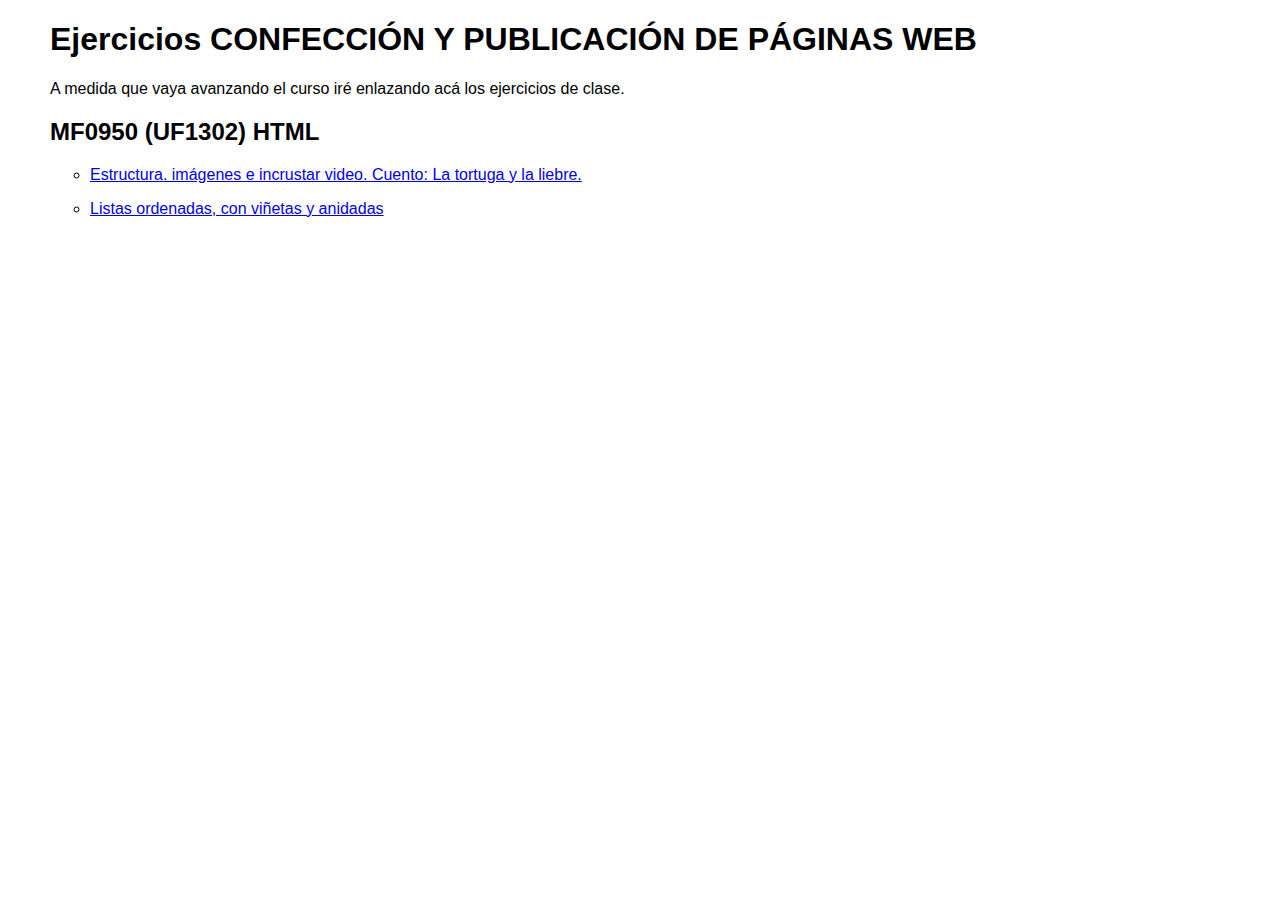
<file: index.html>
<!DOCTYPE html>
<html lang="en">
<head>
  <meta charset="UTF-8">
  <meta name="viewport" content="width=device-width, initial-scale=1.0">
  <link rel="stylesheet" href="./css/indice.css">
  <script src="./js/bloquear.js"></script>
  <title>Ejercicios IFCD0110_CEN</title>
</head>
<body>
  <div id="container">
    <h1>Ejercicios CONFECCIÓN Y PUBLICACIÓN DE PÁGINAS WEB</h1>
    <p>A medida que vaya avanzando el curso iré enlazando acá los ejercicios de clase.</p>
    <h2>MF0950 (UF1302) HTML</h2>
    <ul type="circle">
      <li>
        <p><a href="cuento.html" target="_blank" rel="noopener noreferrer">Estructura. imágenes e incrustar video. Cuento: La tortuga y la liebre.</a></p>
      </li>
      <li><p><a target="_blank" href="listas.html">Listas ordenadas, con viñetas y anidadas</a></p></li>
    </ul>
  </div>
</body>
</html>
</file>
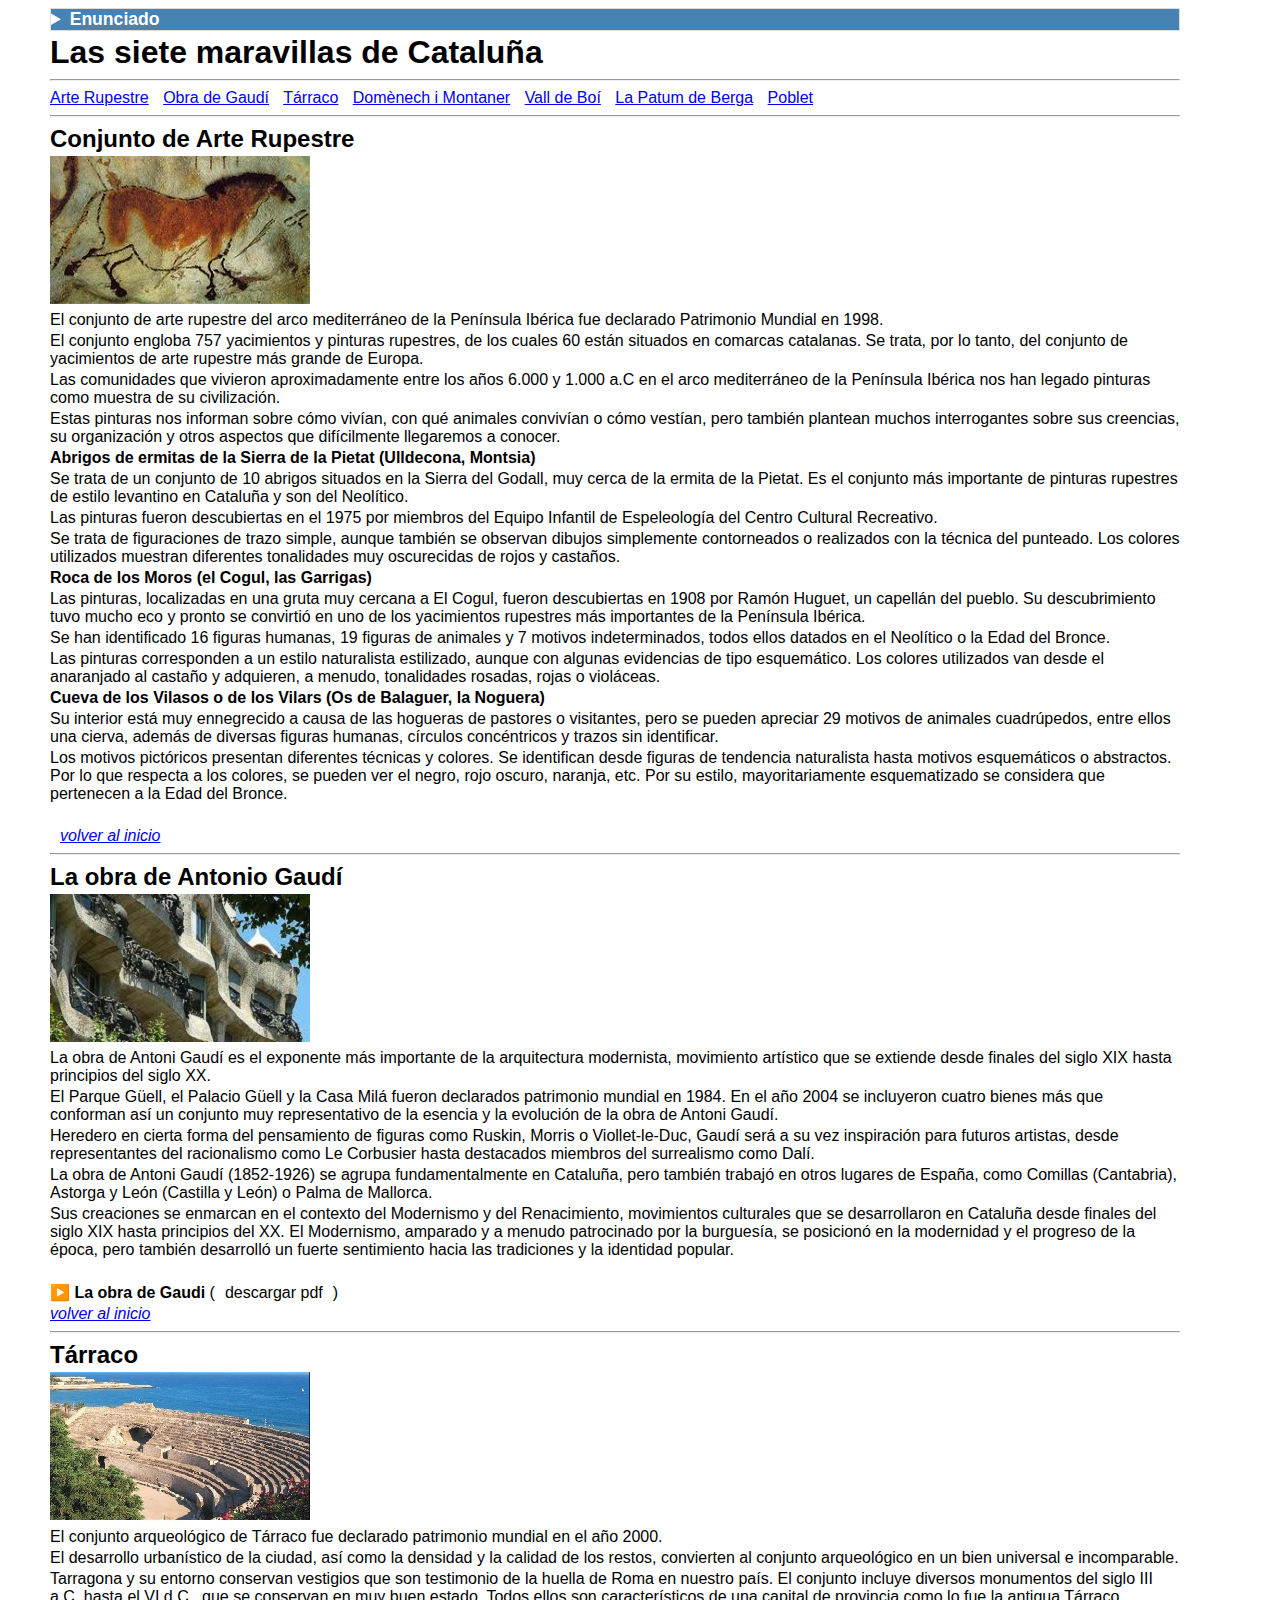
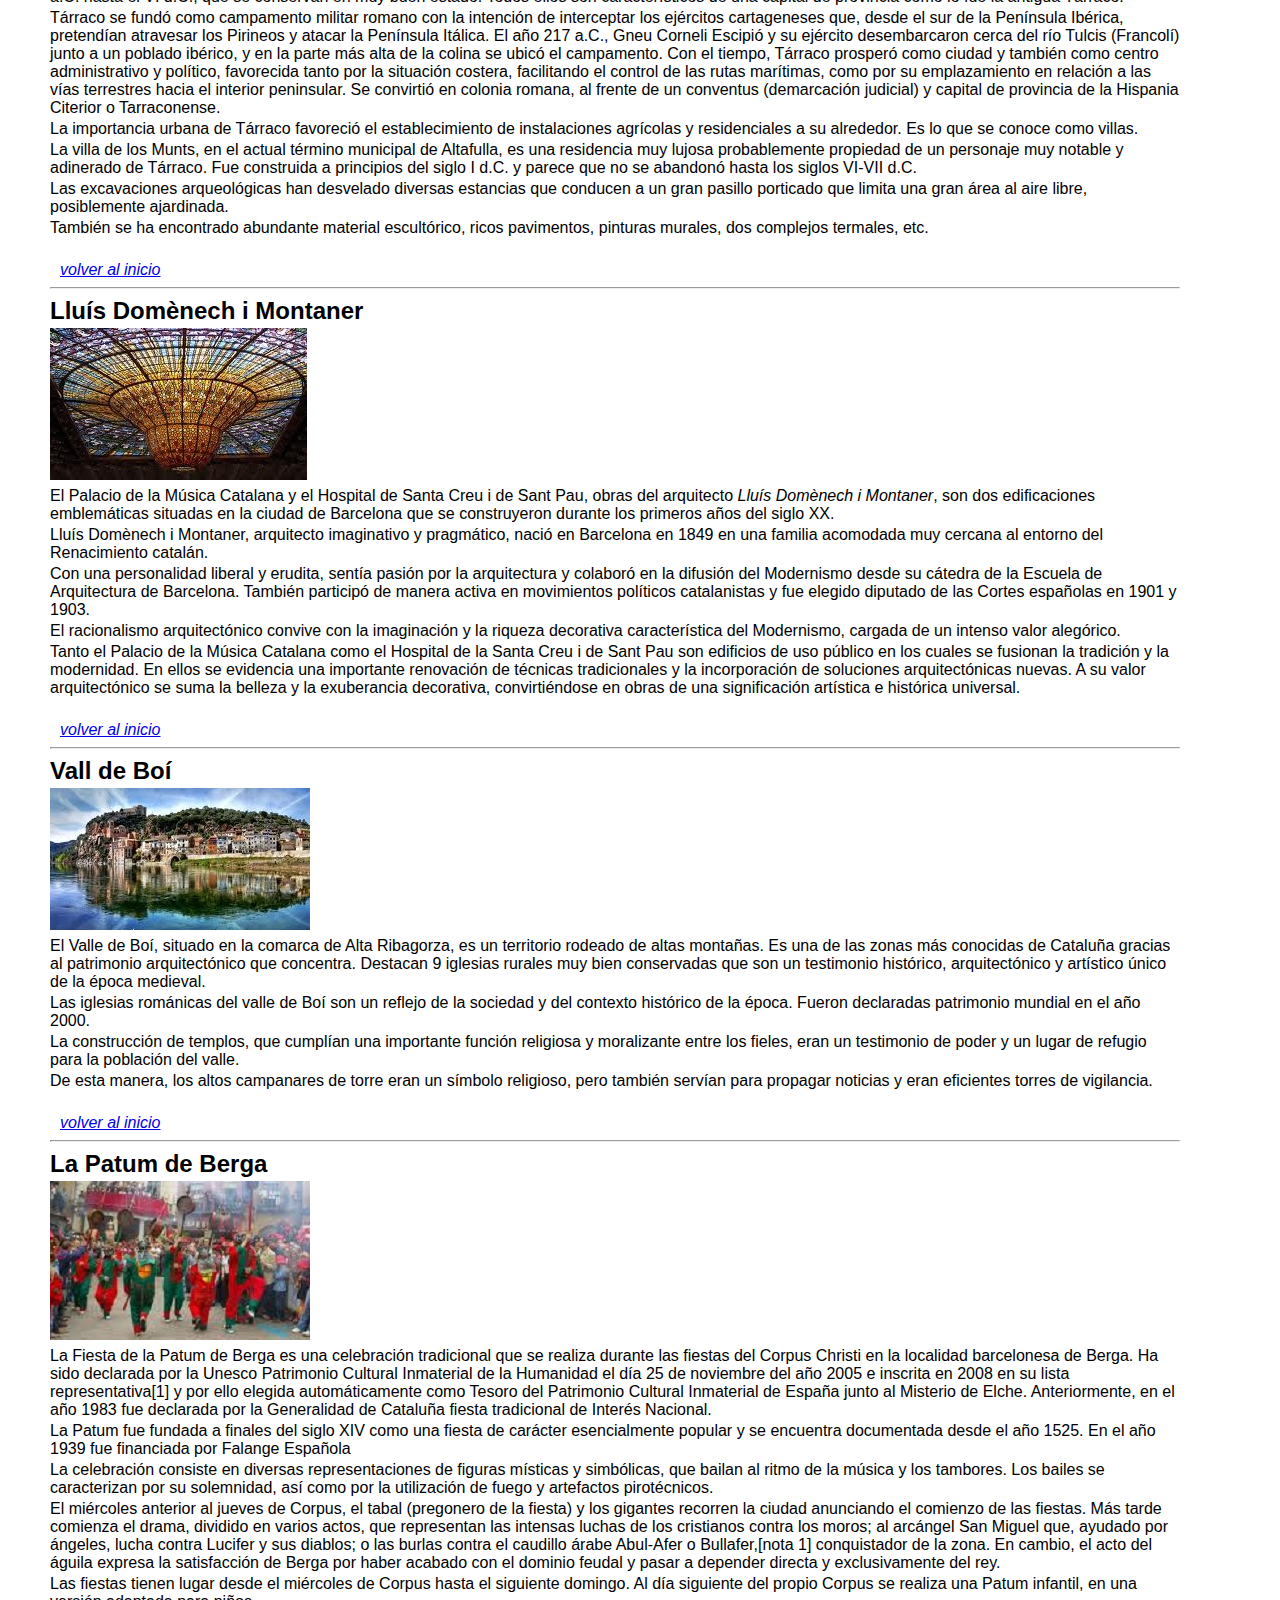
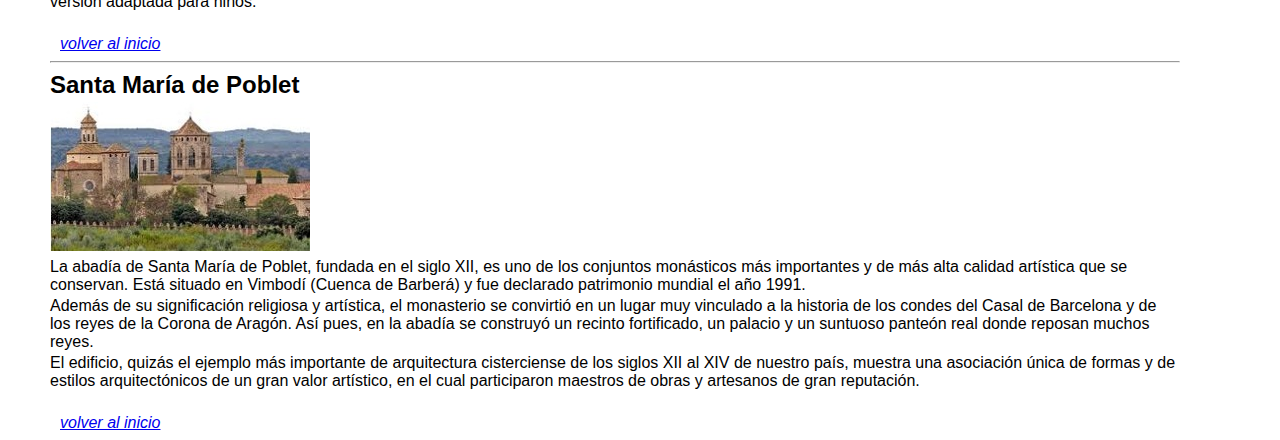
<file: links/index.html>
<!DOCTYPE html>
<html lang="es">
<head>
  <meta charset="UTF-8">
  <meta name="viewport" content="width=device-width, initial-scale=1.0">
<title>Enlaces</title>
<link rel="stylesheet" href="./css/estilos.css">
<script src="./js/bloquear.js"></script>
<style>
  a {margin-right: 10px;}
</style>
</head>
<body>
  <details>
    <summary>Enunciado</summary>
    <ul>
      <li><p>Descargar los siguientes archivos</p>
        <ul>
          <li>Material de Apoyo: <a target="_blank" href="./VinculosHTML.pdf" download>VinculosHTML.pdf</a></li>
          <li><a target="_blank" href="./material/textos.txt" download>textos</a></li>
          <li><a target="_blank" href="./material/img.zip" download>img.zip: carpeta de imágenes</a></li>
          <li><a target="_blank" href="./material/obragaudi.pdf" download>obragaudi.pdf</a></li>
        </ul>
      </li>
      <li>Hacer una página web similar a ésta, con los hipervínculos correspondientes.</li>
    </ul>
    <br>
  </details>
  <div id="header">			       
    <h1>Las siete maravillas de Cataluña</h1>				
  </div> <!-- FIN DIV HEADER -->
  <hr>
  <p>
    <a href="#arte">Arte Rupestre</a>
    <a href="#gaudi">Obra de Gaudí</a>
    <a href="#tarraco">Tárraco</a>
    <a href="#domimon">Domènech i Montaner</a>
    <a href="#boi">Vall de Boí</a>
    <a href="#berga">La Patum de Berga</a>
    <a href="#poblet">Poblet</a>
  </p>

  <hr>
  <a name="arte"><h2>Conjunto de Arte Rupestre</h2>
  <p><img src="./img/rupestre.jpg" alt="arte rupestre"></p>
  <p>El conjunto de arte rupestre del arco mediterráneo de la Península Ibérica fue declarado Patrimonio Mundial en 1998.</p>
  <p>El conjunto engloba 757 yacimientos y pinturas rupestres, de los cuales 60 están situados en comarcas catalanas. Se trata, por lo tanto, del conjunto de yacimientos de arte rupestre más grande de Europa.</p>
  <p>Las comunidades que vivieron aproximadamente entre los años 6.000 y 1.000 a.C en el arco mediterráneo de la Península Ibérica nos han legado pinturas como muestra de su civilización.</p>
  <p>Estas pinturas nos informan sobre cómo vivían, con qué animales convivían o cómo vestían, pero también plantean muchos interrogantes sobre sus creencias, su organización y otros aspectos que difícilmente llegaremos a conocer.</p>
  <p><b>Abrigos de ermitas de la Sierra de la Pietat (Ulldecona, Montsia)</b></p>
  <p>Se trata de un conjunto de 10 abrigos situados en la Sierra del Godall, muy cerca de la ermita de la Pietat. Es el conjunto más importante de pinturas rupestres de estilo levantino en Cataluña y son del Neolítico. 
  <p>Las pinturas fueron descubiertas en el 1975 por miembros del Equipo Infantil de Espeleología del Centro Cultural Recreativo.</p>
  <p>Se trata de figuraciones de trazo simple, aunque también se observan dibujos simplemente contorneados o realizados con la técnica del punteado. Los colores utilizados muestran diferentes tonalidades muy oscurecidas de rojos y castaños.<p>
  <p><b>Roca de los Moros (el Cogul, las Garrigas)</b><p>
  <p>Las pinturas, localizadas en una gruta muy cercana a El Cogul, fueron descubiertas en 1908 por Ramón Huguet, un capellán del pueblo. Su descubrimiento tuvo mucho eco y pronto se convirtió en uno de los yacimientos rupestres más importantes de la Península Ibérica.<p>
  <p>Se han identificado 16 figuras humanas, 19 figuras de animales y 7 motivos indeterminados, todos ellos datados en el Neolítico o la Edad del Bronce.<p>
  <p>Las pinturas corresponden a un estilo naturalista estilizado, aunque con algunas evidencias de tipo esquemático. Los colores utilizados van desde el anaranjado al castaño y adquieren, a menudo, tonalidades rosadas, rojas o violáceas.<p>
  <p><b>Cueva de los Vilasos o de los Vilars (Os de Balaguer, la Noguera)</b></p>
  <p>Su interior está muy ennegrecido a causa de las hogueras de pastores o visitantes, pero se pueden apreciar 29 motivos de animales cuadrúpedos, entre ellos una cierva, además de diversas figuras humanas, círculos concéntricos y trazos sin identificar.<p>
  <p>Los motivos pictóricos presentan diferentes técnicas y colores. Se identifican desde figuras de tendencia naturalista hasta motivos esquemáticos o abstractos. Por lo que respecta a los colores, se pueden ver el negro, rojo oscuro, naranja, etc. Por su estilo, mayoritariamente esquematizado se considera que pertenecen a la Edad del Bronce.<p>
  <p><em><a href="#top">volver al inicio</a></em></p>
  <hr>
  <a name="gaudi"><h2>La obra de Antonio Gaudí</h2>
  <p><img src="./img/gaudi.jpg" alt="La casa Milá"></p>
  <p>La obra de Antoni Gaudí es el exponente más importante de la arquitectura modernista, movimiento artístico que se extiende desde finales del siglo XIX hasta principios del siglo XX.</p>
  <p>El Parque Güell, el Palacio Güell y la Casa Milá fueron declarados patrimonio mundial en 1984. En el año 2004 se incluyeron cuatro bienes más que conforman así un conjunto muy representativo de la esencia y la evolución de la obra de Antoni Gaudí.</p>
  <p>Heredero en cierta forma del pensamiento de figuras como Ruskin, Morris o Viollet-le-Duc, Gaudí será a su vez inspiración para futuros artistas, desde representantes del racionalismo como Le Corbusier hasta destacados miembros del surrealismo como Dalí.</p>
  <p>La obra de Antoni Gaudí (1852-1926) se agrupa fundamentalmente en Cataluña, pero también trabajó en otros lugares de España, como Comillas (Cantabria), Astorga y León (Castilla y León) o Palma de Mallorca.</p>
  <p>Sus creaciones se enmarcan en el contexto del Modernismo y del Renacimiento, movimientos culturales que se desarrollaron en Cataluña desde finales del siglo XIX hasta principios del XX. El Modernismo, amparado y a menudo patrocinado por la burguesía, se posicionó en la modernidad y el progreso de la época, pero también desarrolló un fuerte sentimiento hacia las tradiciones y la identidad popular.</p>
  <p>▶️ <b>La obra de Gaudi</b> (<a title="Insertar vínculo">descargar pdf</a>)</p>
  <p><em><a href="#top">volver al inicio</a></em></p>
  <hr>
  <a name="tarraco"><h2>Tárraco</h2>
  <p><img src="./img/tarraco.jpg" alt="Tárraco"></p>
  <p>El conjunto arqueológico de Tárraco fue declarado patrimonio mundial en el año 2000.</p>
  <p>El desarrollo urbanístico de la ciudad, así como la densidad y la calidad de los restos, convierten al conjunto arqueológico en un bien universal e incomparable.</p>
  <p>Tarragona y su entorno conservan vestigios que son testimonio de la huella de Roma en nuestro país. El conjunto incluye diversos monumentos del siglo III a.C. hasta el VI d.C., que se conservan en muy buen estado. Todos ellos son característicos de una capital de provincia como lo fue la antigua Tárraco.</p>
  <p>Tárraco se fundó como campamento militar romano con la intención de interceptar los ejércitos cartageneses que, desde el sur de la Península Ibérica, pretendían atravesar los Pirineos y atacar la Península Itálica.
  El año 217 a.C., Gneu Corneli Escipió y su ejército desembarcaron cerca del río Tulcis (Francolí) junto a un poblado ibérico, y en la parte más alta de la colina se ubicó el campamento.
  Con el tiempo, Tárraco prosperó como ciudad y también como centro administrativo y político, favorecida tanto por la situación costera, facilitando el control de las rutas marítimas, como por su emplazamiento en relación a las vías terrestres hacia el interior peninsular.
  Se convirtió en colonia romana, al frente de un conventus (demarcación judicial) y capital de provincia de la Hispania Citerior o Tarraconense.</p>
  <p>La importancia urbana de Tárraco favoreció el establecimiento de instalaciones agrícolas y residenciales a su alrededor. Es lo que se conoce como villas.</p>
  <p>La villa de los Munts, en el actual término municipal de Altafulla, es una residencia muy lujosa probablemente propiedad de un personaje muy notable y adinerado de Tárraco. Fue construida a principios del siglo I d.C. y parece que no se abandonó hasta los siglos VI-VII d.C.</p>
  <p>Las excavaciones arqueológicas han desvelado diversas estancias que conducen a un gran pasillo porticado que limita una gran área al aire libre, posiblemente ajardinada.</p>
  <p>También se ha encontrado abundante material escultórico, ricos pavimentos, pinturas murales, dos complejos termales, etc.</p>
  <p><em><a href="#top">volver al inicio</a></em></p>
  <hr>
  <a name="domimon"><h2>Lluís Domènech i Montaner</h2>
  <p><img src="./img/palau.jpg" alt="Palau de la Música Catalana"></p>
  <p>El Palacio de la Música Catalana y el Hospital de Santa Creu i de Sant Pau, obras del arquitecto <cite>Lluís Domènech i Montaner</cite>, son dos edificaciones emblemáticas situadas en la ciudad de Barcelona que se construyeron durante los primeros años del siglo XX.</p>
  <p>Lluís Domènech i Montaner, arquitecto imaginativo y pragmático,  nació en Barcelona en 1849 en una familia acomodada muy cercana al entorno del Renacimiento catalán.</p>
  <p>Con una personalidad liberal y erudita, sentía pasión por la arquitectura y colaboró en la difusión del Modernismo desde su cátedra de la Escuela de Arquitectura de Barcelona. También participó de manera activa en movimientos políticos catalanistas y fue elegido diputado de las Cortes españolas en 1901 y 1903.</p>
  <p>El racionalismo arquitectónico convive con la imaginación y la riqueza decorativa característica del Modernismo, cargada de un intenso valor alegórico.</p>
  <p>Tanto el Palacio de la Música Catalana como el Hospital de la Santa Creu i de Sant Pau son edificios de uso público en los cuales se fusionan la tradición y la modernidad. En ellos se evidencia una importante renovación de técnicas tradicionales y la incorporación de soluciones arquitectónicas nuevas. A su valor arquitectónico se suma la belleza y la exuberancia decorativa, convirtiéndose en obras de una significación artística e histórica universal.</p>
  <p><em><a href="#top">volver al inicio</a></em></p>
  <hr>
  <a name="boi"><h2>Vall de Boí</h2>
  <p><img src="./img/boi.jpg" alt="Vall de Boi"></p>
  <p>El Valle de Boí, situado en la comarca de Alta Ribagorza, es un territorio rodeado de altas montañas. Es una de las zonas más conocidas de Cataluña gracias al patrimonio arquitectónico que concentra. Destacan 9 iglesias rurales muy bien conservadas que son un testimonio histórico, arquitectónico y artístico único de la época medieval.</p>
  <p>Las iglesias románicas del valle de Boí son un reflejo de la sociedad y del contexto histórico de la época. Fueron declaradas patrimonio mundial en el año 2000.</p>
  <p>La construcción de templos, que cumplían una importante función religiosa y moralizante entre los fieles, eran un testimonio de poder y un lugar de refugio para la población del valle.</p>
  <p>De esta manera, los altos campanares de torre eran un símbolo religioso, pero también servían para propagar noticias y eran eficientes torres de vigilancia.</p>
  <p><em><a href="#top">volver al inicio</a></em></p>
  <hr>
  <a name="berga"><h2>La Patum de Berga</h2>
  <p><img src="./img/patum.jpg" alt="La Patum de Berga"></p>
  <p>La Fiesta de la Patum de Berga es una celebración tradicional que se realiza durante las fiestas del Corpus Christi en la localidad barcelonesa de Berga. Ha sido declarada por la Unesco Patrimonio Cultural Inmaterial de la Humanidad el día 25 de noviembre del año 2005 e inscrita en 2008 en su lista representativa[1] y por ello elegida automáticamente como Tesoro del Patrimonio Cultural Inmaterial de España junto al Misterio de Elche. Anteriormente, en el año 1983 fue declarada por la Generalidad de Cataluña fiesta tradicional de Interés Nacional.</p>
  <p>La Patum fue fundada a finales del siglo XIV como una fiesta de carácter esencialmente popular y se encuentra documentada desde el año 1525. En el año 1939 fue financiada por Falange Española</p>
  <p>La celebración consiste en diversas representaciones de figuras místicas y simbólicas, que bailan al ritmo de la música y los tambores. Los bailes se caracterizan por su solemnidad, así como por la utilización de fuego y artefactos pirotécnicos.</p>
  <p>El miércoles anterior al jueves de Corpus, el tabal (pregonero de la fiesta) y los gigantes recorren la ciudad anunciando el comienzo de las fiestas. Más tarde comienza el drama, dividido en varios actos, que representan las intensas luchas de los cristianos contra los moros; al arcángel San Miguel que, ayudado por ángeles, lucha contra Lucifer y sus diablos; o las burlas contra el caudillo árabe Abul-Afer o Bullafer,[nota 1] conquistador de la zona. En cambio, el acto del águila expresa la satisfacción de Berga por haber acabado con el dominio feudal y pasar a depender directa y exclusivamente del rey.</p>
  <p>Las fiestas tienen lugar desde el miércoles de Corpus hasta el siguiente domingo. Al día siguiente del propio Corpus se realiza una Patum infantil, en una versión adaptada para niños.</p>
  <p><em><a href="#top">volver al inicio</a></em></p>
  <hr>
  <a name="poblet">
  <h2>Santa María de Poblet</h2>
  <p><img src="./img/poblet.jpg" alt="poblet"></p>
  <p>La abadía de Santa María de Poblet, fundada en el siglo XII, es uno de los conjuntos monásticos más importantes y de más alta calidad artística que se conservan. Está situado en Vimbodí (Cuenca de Barberá) y fue declarado patrimonio mundial el año 1991.</p>
  <p>Además de su significación religiosa y artística, el monasterio se convirtió en un lugar muy vinculado a la historia de los condes del Casal de Barcelona y de los reyes de la Corona de Aragón. Así pues, en la abadía se construyó un recinto fortificado, un palacio y un suntuoso panteón real donde reposan muchos reyes.</p>
  <p>El edificio, quizás el ejemplo más importante de arquitectura cisterciense de los siglos XII al XIV de nuestro país, muestra una asociación única de formas y de estilos arquitectónicos de un gran valor artístico, en el cual participaron maestros de obras y artesanos de gran reputación.</p>
  <p><em><a href="#top">volver al inicio</a></em></p>

</body>
</html>
</file>
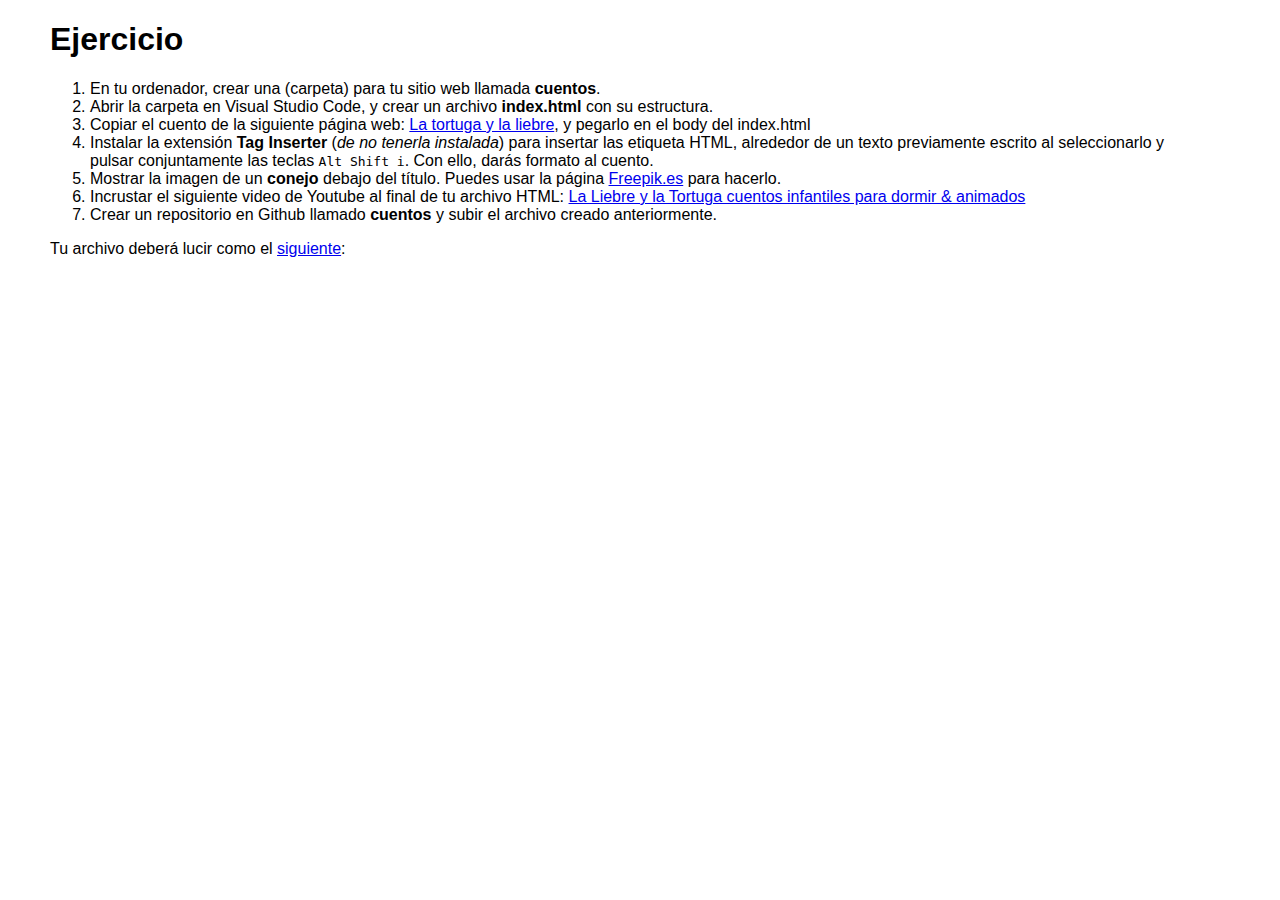
<file: cuento.html>
<!DOCTYPE html>
<html lang="en">
<head>
  <meta charset="UTF-8">
  <meta name="viewport" content="width=device-width, initial-scale=1.0">
  <link rel="stylesheet" href="./css/indice.css">
  <script src="./js/bloquear.js"></script>  
  <title>Cuento</title>
</head>
<body>
  <h1>Ejercicio</h1>  
    <ol>
      <li>En tu ordenador, crear una (carpeta) para tu sitio web llamada <b>cuentos</b>.</li>
      <li>Abrir la carpeta en Visual Studio Code, y crear un archivo <b>index.html</b> con su estructura.</li>
      <li>Copiar el cuento de la siguiente página web: <a href="https://arbolabc.com/fabulas-para-ni%C3%B1os/la-tortuga-y-la-liebre" target="_blank" rel="noopener noreferrer">La tortuga y la liebre</a>, y pegarlo en  el body del index.html</li>
      <li>Instalar la extensión <b>Tag Inserter</b> (<i>de no tenerla instalada</i>) para insertar las etiqueta HTML, alrededor de un texto previamente escrito al seleccionarlo y pulsar conjuntamente las teclas <kbd>Alt Shift i</kbd>. Con ello, darás formato al cuento.</li>
      <li>Mostrar la imagen de un <b>conejo</b> debajo del título. Puedes usar la página <a href="http://freepic.es" target="_blank" rel="noopener noreferrer">Freepik.es</a> para hacerlo.</li>
      <li>Incrustar el siguiente video de Youtube al final de tu archivo HTML: <a href="https://youtu.be/KDfI0dnUfjM?si=qZWqUTzrp2LcUFPp" target="_blank" rel="noopener noreferrer">La Liebre y la Tortuga cuentos infantiles para dormir & animados</a></li>
      <li>Crear un repositorio en Github llamado <b>cuentos</b> y subir el archivo creado anteriormente.</li>      
    </ol>
    <p>Tu archivo deberá lucir como el <a href="cuentofinal.html">siguiente</a>:</p>
</body>
</html>
</file>
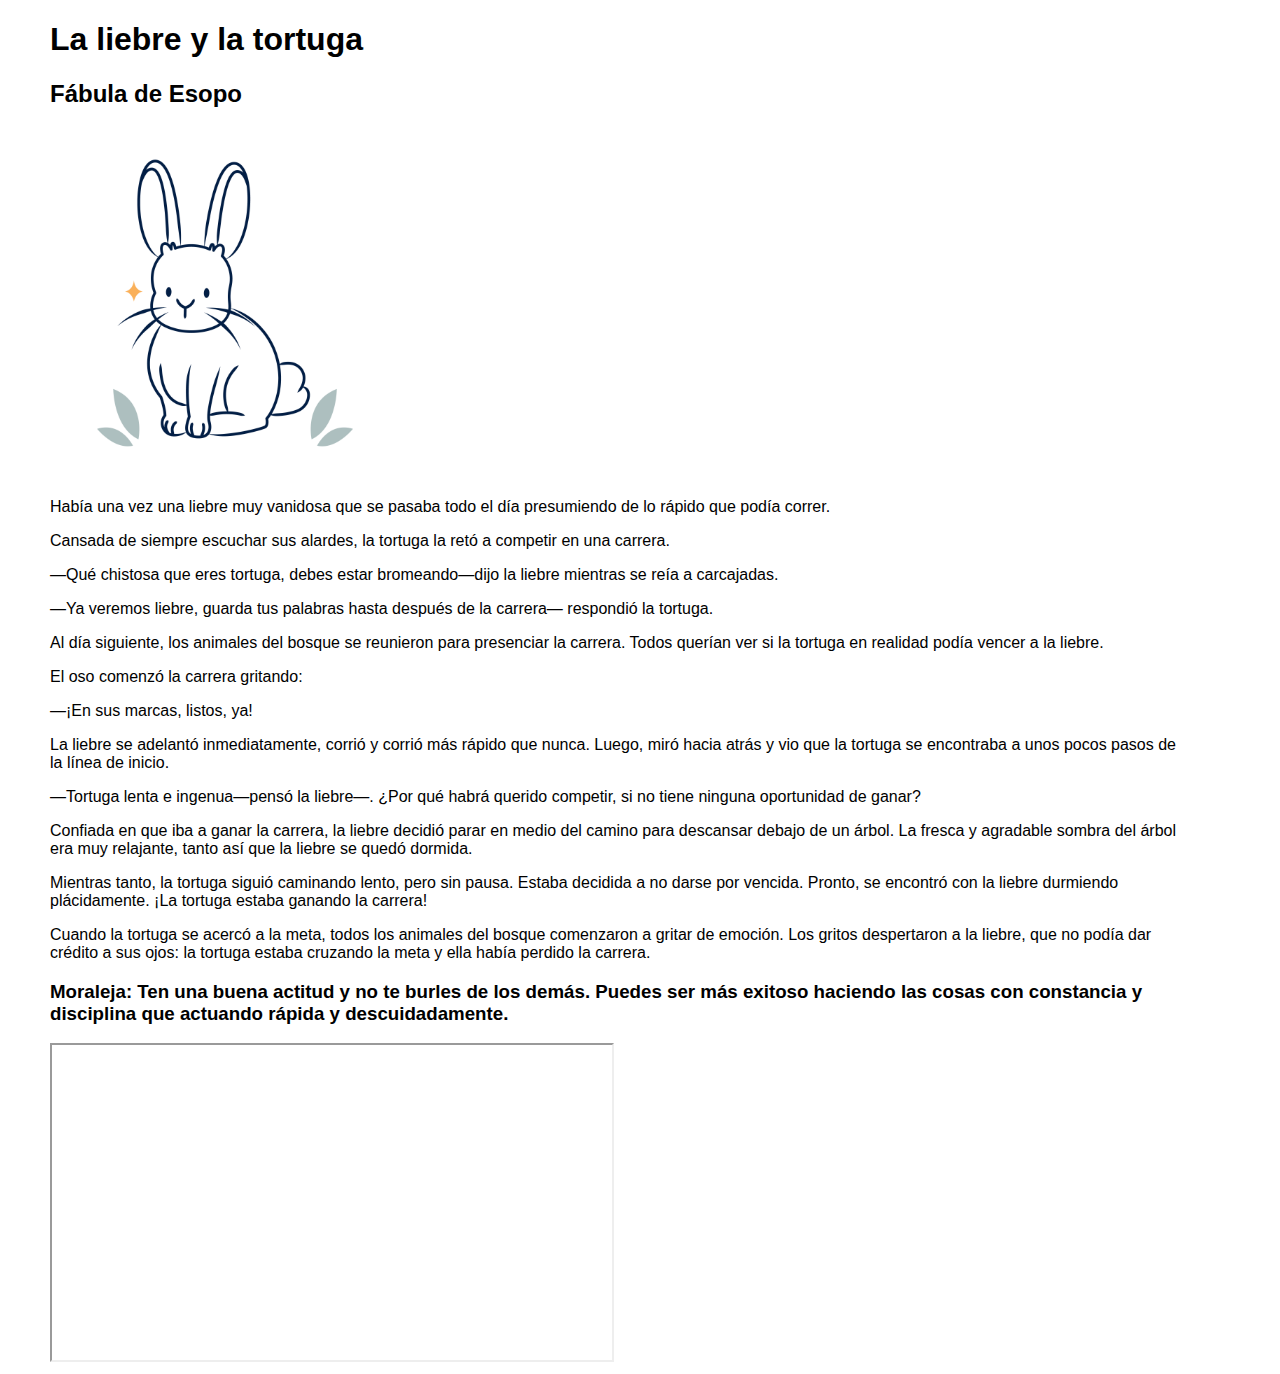
<file: cuentofinal.html>
<!DOCTYPE html>
<html lang="es-ES">
<head>
  <meta charset="UTF-8">
  <meta name="viewport" content="width=device-width, initial-scale=1.0">
  <link rel="stylesheet" href="./css/indice.css">
  <script src="./js/bloquear.js"></script>
  <title>La liebre y la tortuga</title>
</head>
<body>
  <h1>La liebre y la tortuga</h1>
  <h2>Fábula de Esopo</h2>

  <p><img width="350px" src="./img/conejo.jpg" alt="imagen de conejo"></p>

  <p>Había una vez una liebre muy vanidosa que se pasaba todo el día presumiendo de lo rápido que podía correr.</p>

  <p>Cansada de siempre escuchar sus alardes, la tortuga la retó a competir en una carrera.</p>

  <p>—Qué chistosa que eres tortuga, debes estar bromeando—dijo la liebre mientras se reía a carcajadas.</p>

  <p>—Ya veremos liebre, guarda tus palabras hasta después de la carrera— respondió la tortuga.</p>

  <p>Al día siguiente, los animales del bosque se reunieron para presenciar la carrera. Todos querían ver si la tortuga en realidad podía vencer a la liebre.</p>

  <p>El oso comenzó la carrera gritando:</p>

  <p>—¡En sus marcas, listos, ya!</p>

  <p>La liebre se adelantó inmediatamente, corrió y corrió más rápido que nunca. Luego, miró hacia atrás y vio que la tortuga se encontraba a unos pocos pasos de la línea de inicio.</p>

  <p>—Tortuga lenta e ingenua—pensó la liebre—. ¿Por qué habrá querido competir, si no tiene ninguna oportunidad de ganar?</p>

  <p>Confiada en que iba a ganar la carrera, la liebre decidió parar en medio del camino para descansar debajo de un árbol. La fresca y agradable sombra del árbol era muy relajante, tanto así que la liebre se quedó dormida.</p>

  <p>Mientras tanto, la tortuga siguió caminando lento, pero sin pausa. Estaba decidida a no darse por vencida. Pronto, se encontró con la liebre durmiendo plácidamente. ¡La tortuga estaba ganando la carrera!</p>

  <p>Cuando la tortuga se acercó a la meta, todos los animales del bosque comenzaron a gritar de emoción. Los gritos despertaron a la liebre, que no podía dar crédito a sus ojos: la tortuga estaba cruzando la meta y ella había perdido la carrera.</p>

  <h3>Moraleja: Ten una buena actitud y no te burles de los demás. Puedes ser más exitoso haciendo las cosas con constancia y disciplina que actuando rápida y descuidadamente.</h3>
  <iframe width="560" height="315" src="https://www.youtube.com/embed/KDfI0dnUfjM?si=MBrFDD9cgqoIvQwO" title="YouTube video player" frameborder="1" allow="accelerometer; autoplay; clipboard-write; encrypted-media; gyroscope; picture-in-picture; web-share" referrerpolicy="strict-origin-when-cross-origin" allowfullscreen></iframe>
</body>
</html>
</file>
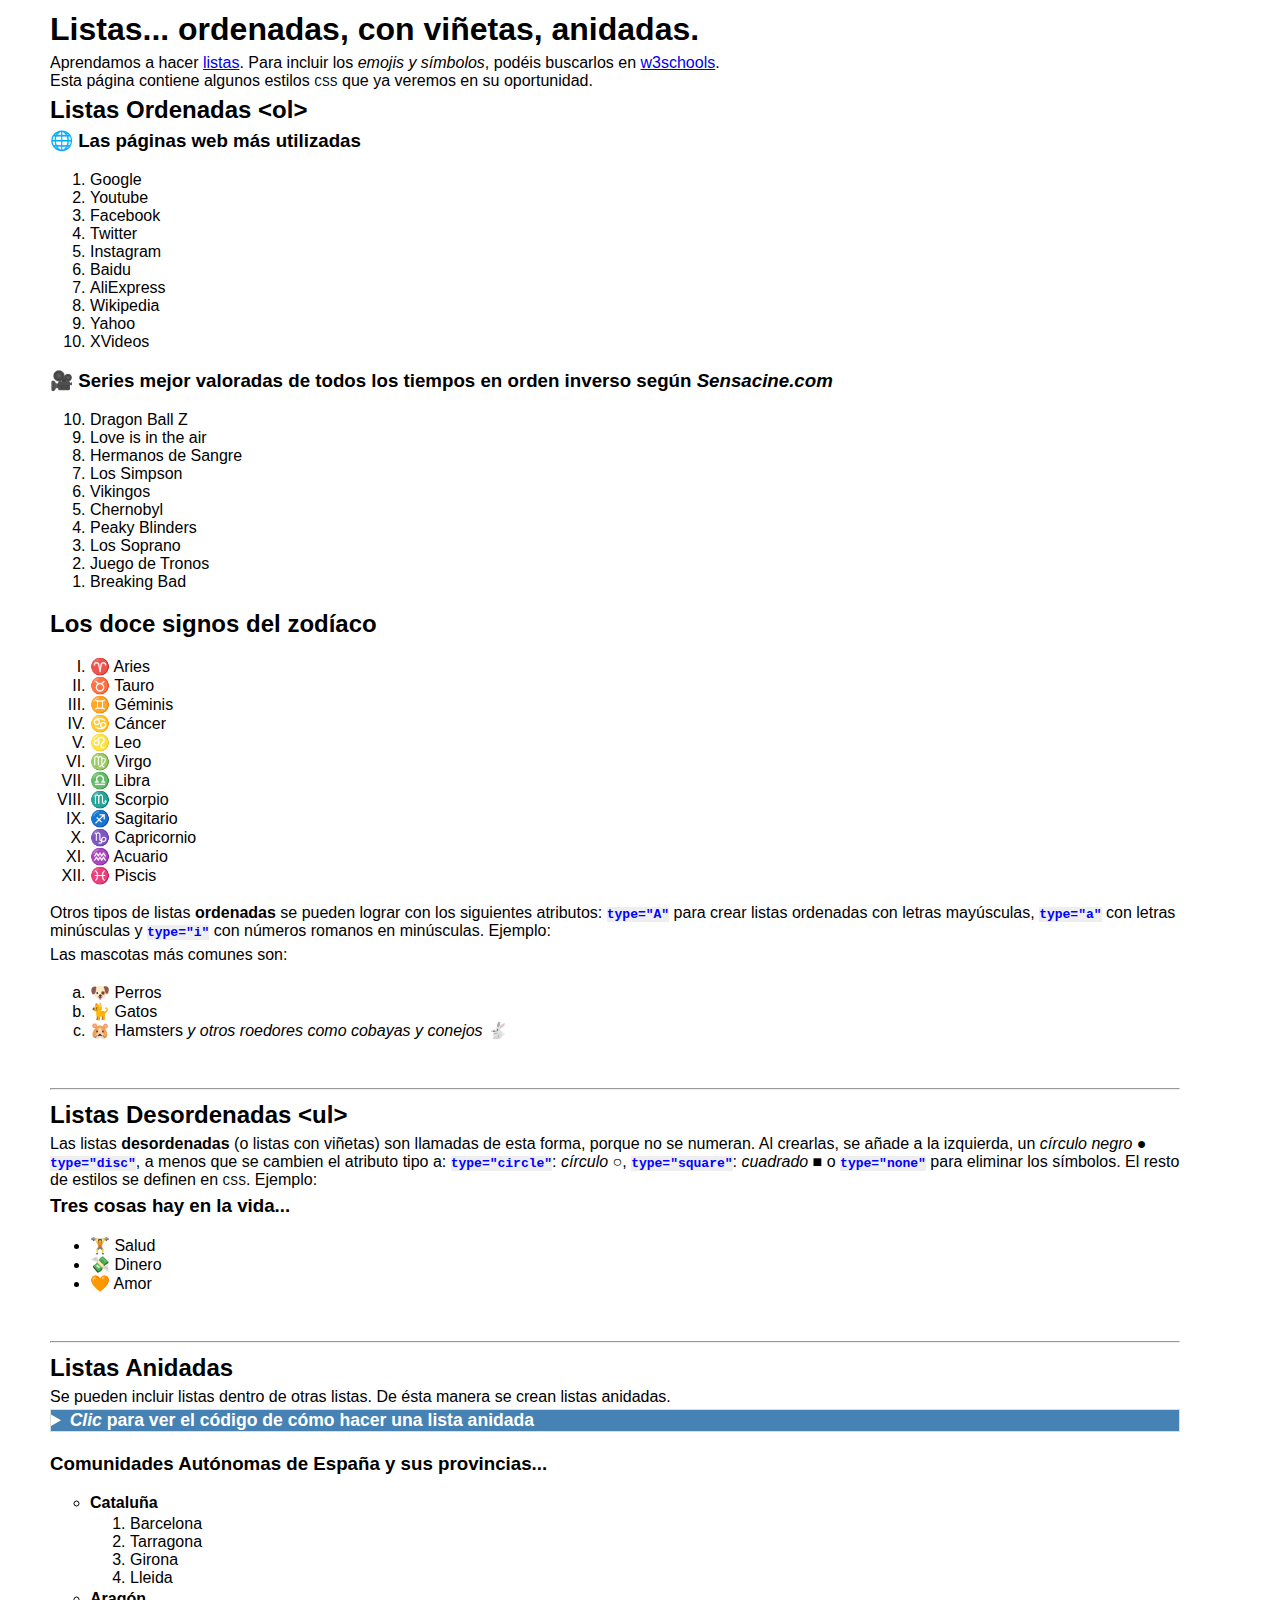
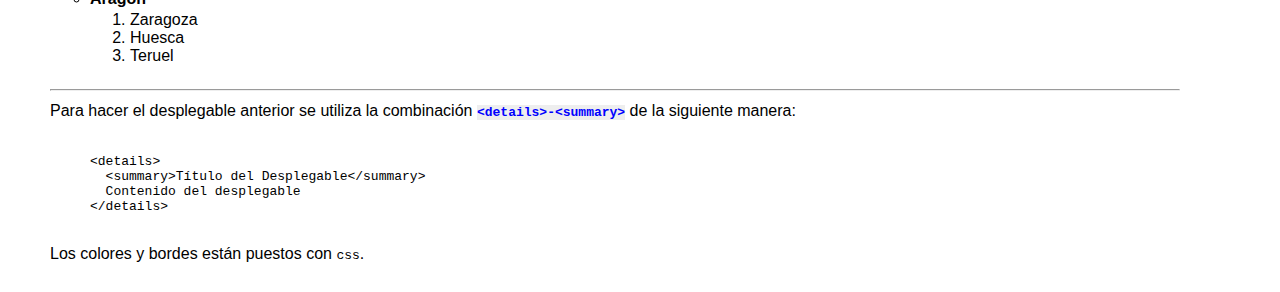
<file: listas.html>
<!DOCTYPE html>
<html lang="es-ES">
<head>
  <meta charset="UTF-8">
  <meta name="viewport" content="width=device-width, initial-scale=1.0">
  <title>Listas</title>
  <link rel="stylesheet" href="./css/estilos.css">
  <script src="./js/bloquear.js"></script>
</head>
<body>

  <div>
    <h1 class="tooltip">Listas... ordenadas, con viñetas, anidadas. 
      <span class="tooltip-text">&#10067; &lt;h1&gt;</span></h1>
  </div>
  <div>
    <p class="tooltip">Aprendamos a hacer <a href="https://www.manualweb.net/html/listas-html/" target="_blank" rel="noopener noreferrer">listas</a>. Para incluir los <em>emojis y símbolos</em>, podéis buscarlos en <a href="https://www.w3schools.com/charsets/" target="_blank" rel="noopener noreferrer">w3schools</a>.<br>
    Esta página contiene algunos estilos <kbd>CSS</kbd> que ya veremos en su oportunidad.
    <span class="tooltip-text">&#10067; &lt;p&gt;</span></p>
  </div>
  <div>
    <h2 class="tooltip">Listas Ordenadas  &lt;ol&gt;
      <span class="tooltip-text">&#10067; &lt;h2&gt;</span></h2>
  </div>

  <div>
    <h3 class="tooltip">&#127760; Las páginas web más utilizadas
    <span class="tooltip-text">&#10067; &lt;h3&gt;</span></h3>
  </div>
  <div>
    <div class="tooltip">
      <span class="tooltip-text">&#10067; &lt;ol&gt; + &lt;li&gt;</span>
      <ol>
        <li>Google</li>
        <li>Youtube</li>
        <li>Facebook</li>
        <li>Twitter</li>
        <li>Instagram</li>
        <li>Baidu</li>
        <li>AliExpress</li>
        <li>Wikipedia</li>
        <li>Yahoo</li>
        <li>XVideos</li>
      </ol>
    </div>
  </div>
  <!-- -------------------------------------------- -->
  <div>
    <h3 class="tooltip">&#127909; Series mejor valoradas de todos los tiempos en orden inverso según <cite>Sensacine.com</cite>
    <span class="tooltip-text">&#10067; &lt;cite&gt;</span></h3>
  </div>
  <div>
    <div class="tooltip">
      <span class="tooltip-text">&#10067; &lt;ol reversed&gt;</span>
      <ol reversed>
        <li>Dragon Ball Z</li>
        <li>Love is in the air</li>
        <li>Hermanos de Sangre</li>
        <li>Los Simpson</li>
        <li>Vikingos</li>
        <li>Chernobyl</li>
        <li>Peaky Blinders</li>
        <li>Los Soprano</li>
        <li>Juego de Tronos</li>
        <li>Breaking Bad</li>
      </ol>
    </div>
  </div>
  <!-- -------------------------------------------- -->
  <div>
    <h2 class="tooltip">Los doce signos del zodíaco
    <span class="tooltip-text">&#10067; &lt;h3&gt;</span></h2>
  </div>
  <div>
    <div class="tooltip">
      <span class="tooltip-text">&#10067; &lt;ol type="I"&gt;</span>
      <ol type="I">
        <li>&#9800; Aries</li>
        <li>&#9801; Tauro</li>
        <li>&#9802; Géminis</li>
        <li>&#9803; Cáncer</li>
        <li>&#9804; Leo</li>
        <li>&#9805; Virgo</li>
        <li>&#9806; Libra</li>
        <li>&#9807; Scorpio</li>
        <li>&#9808; Sagitario</li>
        <li>&#9809; Capricornio</li>
        <li>&#9810; Acuario</li>
        <li>&#9811; Piscis</li>
      </ol>
    </div>
  </div>
  <div>
    <p class="tooltip"><span class="tooltip-text">&#10067; &lt;code&gt;</span>
      Otros tipos de listas <strong>ordenadas</strong> se pueden lograr con los siguientes atributos: <code>type="A"</code> para crear listas ordenadas con letras mayúsculas, <code>type="a"</code> con letras minúsculas y <code>type="i"</code> con números romanos en minúsculas. Ejemplo:
  </p>
  </div>
  <div>
    <p class="tooltip">Las mascotas más comunes son:
    <span class="tooltip-text">&#10067; &lt;p&gt;</span></p>
  </div>
  <div>
    <div class="tooltip">
      <span class="tooltip-text">&#10067; &lt;ol type="a"&gt;</span>
      <ol type="a">
        <li>&#128054; Perros</li>
        <li>&#128008; Gatos</li>
        <li>&#128057; Hamsters <em>y otros roedores como cobayas y conejos &#128007;</em></li>
      </ol>
    </div>
  </div>
  <div class="tooltip">
    <p>&nbsp;<span class="tooltip-text">&#10067; &lt;hr&gt;</span></p>
  </div>
  <hr>
  <div>
    <h2 class="tooltip">Listas Desordenadas  &lt;ul&gt;
      <span class="tooltip-text">&#10067; &lt;h2&gt;</span></h2>
  </div>
  <div>
    <p class="tooltip"><span class="tooltip-text">&#10067; &lt;code&gt;</span>
      Las listas <strong>desordenadas</strong> (o listas con viñetas) son llamadas de esta forma, porque no se numeran. Al crearlas, se añade a la izquierda, un <em>círculo negro</em> &#9679; <code>type="disc"</code>, a menos que se cambien el atributo tipo a: <code>type="circle"</code>: <em>círculo</em> <b>&#9675;</b>, <code>type="square"</code>: <em>cuadrado</em> &#9632; o <code>type="none"</code> para eliminar los símbolos. El resto de estilos se definen en <kbd>CSS</kbd>. Ejemplo:</p>
  </div>
  <div>
    <h3 class="tooltip"><span class="tooltip-text">&#10067; &lt;h3&gt;</span>
      Tres cosas hay en la vida...</h3>
  </div>
  <div>
    <div class="tooltip">
      <span class="tooltip-text">&#10067; &lt;ul&gt;</span>
      <ul>
        <li>&#127947; Salud</li>
        <li>&#128184; Dinero</li>
        <li>&#129505; Amor</em></li>
      </ol>
    </div>
  </div>

  <div class="tooltip">
    <p>&nbsp;<span class="tooltip-text">&#10067; &lt;hr&gt;</span></p>
  </div>
  <hr>
  <div>
    <h2 class="tooltip">Listas Anidadas
      <span class="tooltip-text">&#10067; &lt;h2&gt;</span></h2>
  </div>
  <div>
    <p class="tooltip"><span class="tooltip-text">&#10067; &lt;p&gt;</span>
      Se pueden incluir listas dentro de otras listas. De ésta manera se crean listas anidadas.</p>
  </div>

  <details>
    <summary><em>Clic</em> para ver el código de cómo hacer una lista anidada</summary>
    <p><img width="500px" src="./img/lista.png" alt="código de la lista anidada"></p>
  </details>
  <br>

  <div>
    <h3 class="tooltip"><span class="tooltip-text">&#10067; &lt;h3&gt;</span>
      Comunidades Autónomas de España y sus provincias...</h3>
  </div>
  <div>
    <div class="tooltip">
      <span class="tooltip-text">&#10067; &lt;ul type="circle"&gt;</span>

      <ul type="circle">
        <li>
          <p><strong>Cataluña</strong></p>
          <ol>
            <li>Barcelona</li>
            <li>Tarragona</li>
            <li>Girona</li>
            <li>Lleida</li>
          </ol>
        </li>
        <li>
          <p><strong>Aragón</strong></p>
          <ol>
            <li>Zaragoza</li>
            <li>Huesca</li>
            <li>Teruel</li>
          </ol>
        </li>
      </ul>
    </div>
  </div>
<hr>
<div>
  <p class="tooltip"><span class="tooltip-text">&#10067; &lt;p&gt;</span>
    Para hacer el desplegable anterior se utiliza la combinación 
    <code>&lt;details&gt;-&lt;summary&gt;</code> de la siguiente manera:</p> 
</div>
<div>
<blockquote>  <pre><kbd>
&lt;details&gt;
  &lt;summary&gt;Título del Desplegable&lt;/summary&gt;
  Contenido del desplegable
&lt;/details&gt;    
  </kbd></pre></blockquote>
</div>
<p>Los colores y bordes están puestos con <kbd>css</kbd>.</p>
<br>
</body>
</html>
</file>
<file: css/indice.css>
body {
  font-family: Nunito, 'Open Sans', 'Segoe UI', Tahoma, Geneva, Verdana, sans-serif;
  margin-left: 50px;
  margin-right: 100px;
  -webkit-user-select: none; /* Compatibilidad con WebKit */
  user-select: none; /* Para navegadores modernos */

}

code {
  color:blue;
  background-color: #eeeeee;
  font-weight: bold;
}

summary {
  background-color: steelblue;
  font-size: 1.1em;
  font-weight: bold;
  color: white
}
details {
  border:#dddddd solid 1px;
}
</file>
<file: links/css/estilos.css>
.tooltip {
  position: relative;
  display: inline-block;
  cursor: pointer;
}

.tooltip .tooltip-text {
  visibility: hidden;
  width: 250px;
  background-color: black;
  color: yellow;
  text-align: center;
  padding: 2px;
  border-radius: 4px;
  font-size: 20px;
  font-family: monospace;


  /* Positioning */
  position: absolute;
  top: 0%; /* Centra verticalmente */
  left: 85%; /* Ubica el tooltip a la derecha */
  transform: translateY(-50%); /* Asegura el centrado vertical */
  z-index: 1;
  opacity: 0;
  transition: opacity 0.3s;
}

.tooltip:hover .tooltip-text {
  visibility: visible;
  opacity: 1;
}

body {
  font-family: Nunito, 'Open Sans', 'Segoe UI', Tahoma, Geneva, Verdana, sans-serif;
  margin-left: 50px;
  margin-right: 100px;
  -webkit-user-select: none; /* Compatibilidad con WebKit */
  user-select: none; /* Para navegadores modernos */

}

h1, h2, h3, p { margin-top: 3px; margin-bottom: 3px;}



code {
  color:blue;
  background-color: #eeeeee;
  font-weight: bold;
}

summary {
  background-color: steelblue;
  font-size: 1.1em;
  font-weight: bold;
  color: white
}
details {
  border:#dddddd solid 1px;
}
</file>
<file: css/estilos.css>
.tooltip {
  position: relative;
  display: inline-block;
  cursor: pointer;
}

.tooltip .tooltip-text {
  visibility: hidden;
  width: 250px;
  background-color: black;
  color: yellow;
  text-align: center;
  padding: 2px;
  border-radius: 4px;
  font-size: 20px;
  font-family: monospace;


  /* Positioning */
  position: absolute;
  top: 0%; /* Centra verticalmente */
  left: 85%; /* Ubica el tooltip a la derecha */
  transform: translateY(-50%); /* Asegura el centrado vertical */
  z-index: 1;
  opacity: 0;
  transition: opacity 0.3s;
}

.tooltip:hover .tooltip-text {
  visibility: visible;
  opacity: 1;
}

body {
  font-family: Nunito, 'Open Sans', 'Segoe UI', Tahoma, Geneva, Verdana, sans-serif;
  margin-left: 50px;
  margin-right: 100px;
  -webkit-user-select: none; /* Compatibilidad con WebKit */
  user-select: none; /* Para navegadores modernos */

}

h1, h2, h3, p { margin-top: 3px; margin-bottom: 3px;}



code {
  color:blue;
  background-color: #eeeeee;
  font-weight: bold;
}

summary {
  background-color: steelblue;
  font-size: 1.1em;
  font-weight: bold;
  color: white
}
details {
  border:#dddddd solid 1px;
}
</file>
